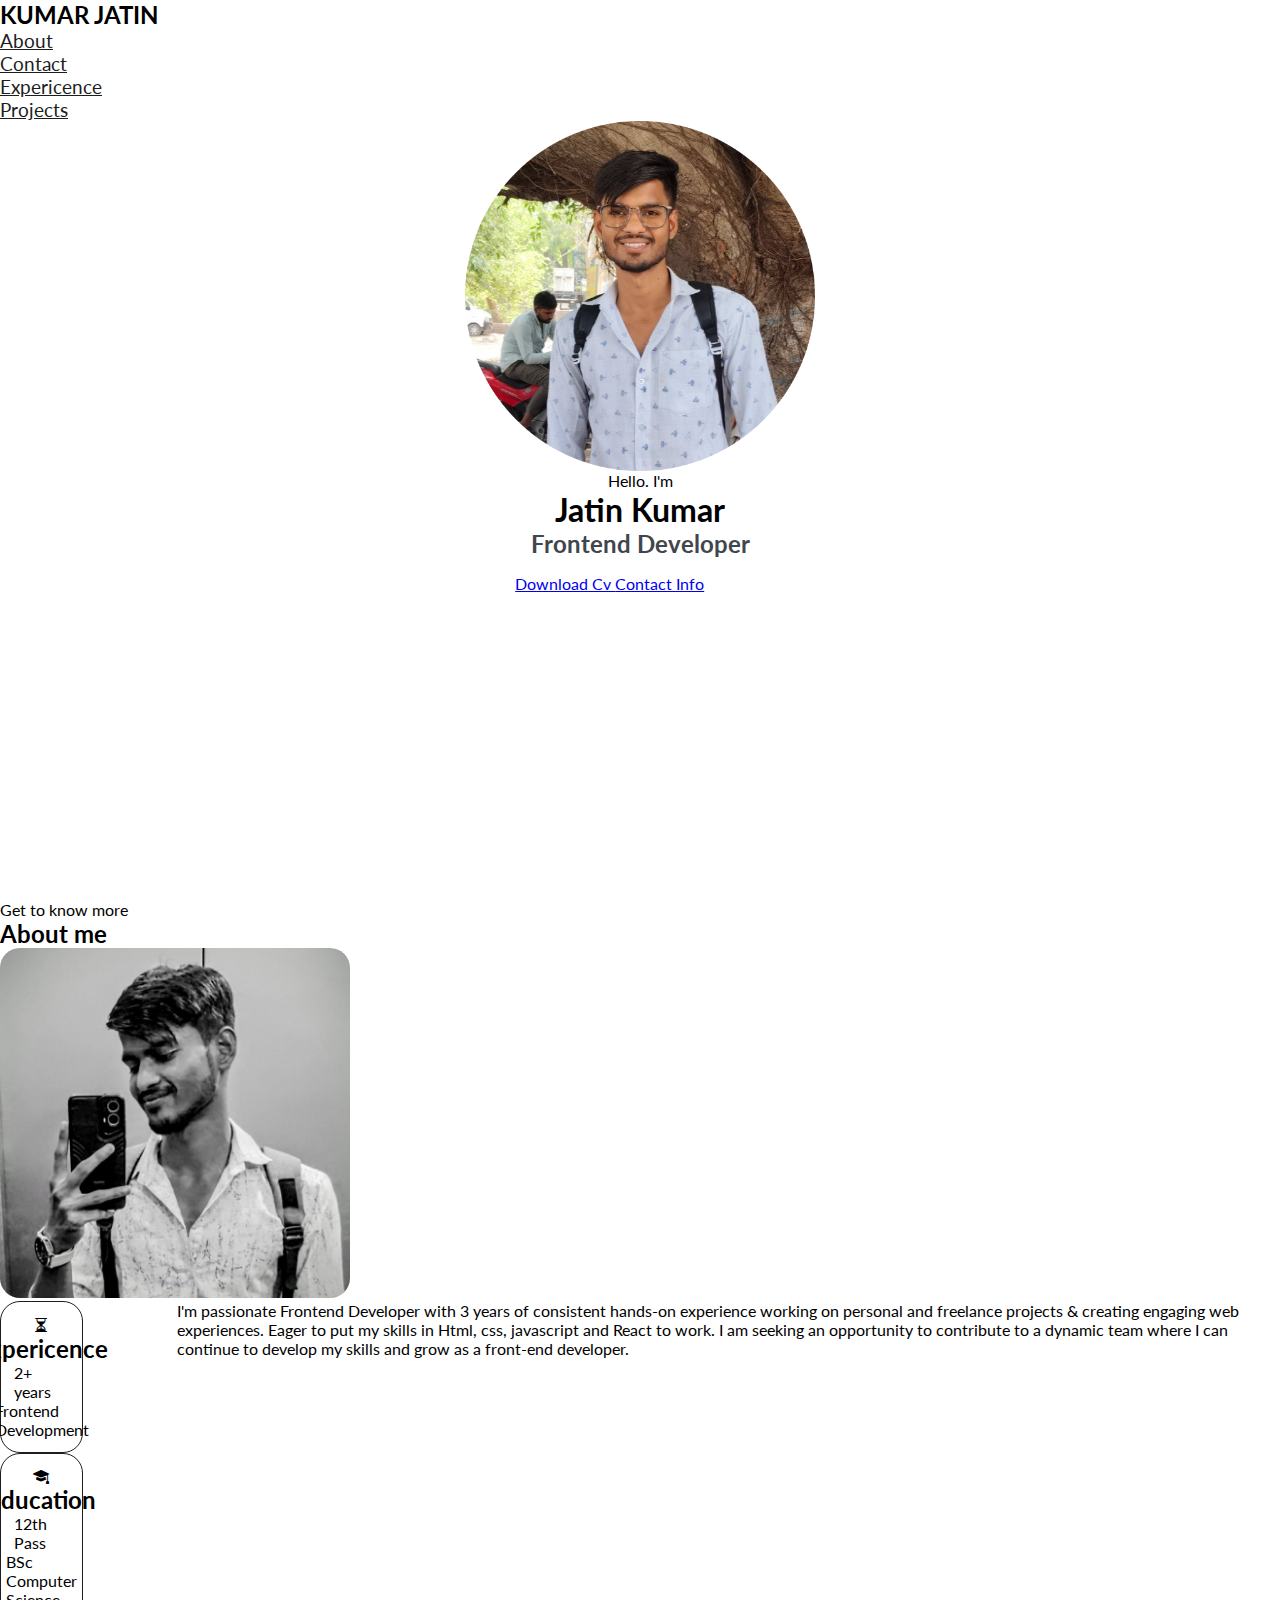
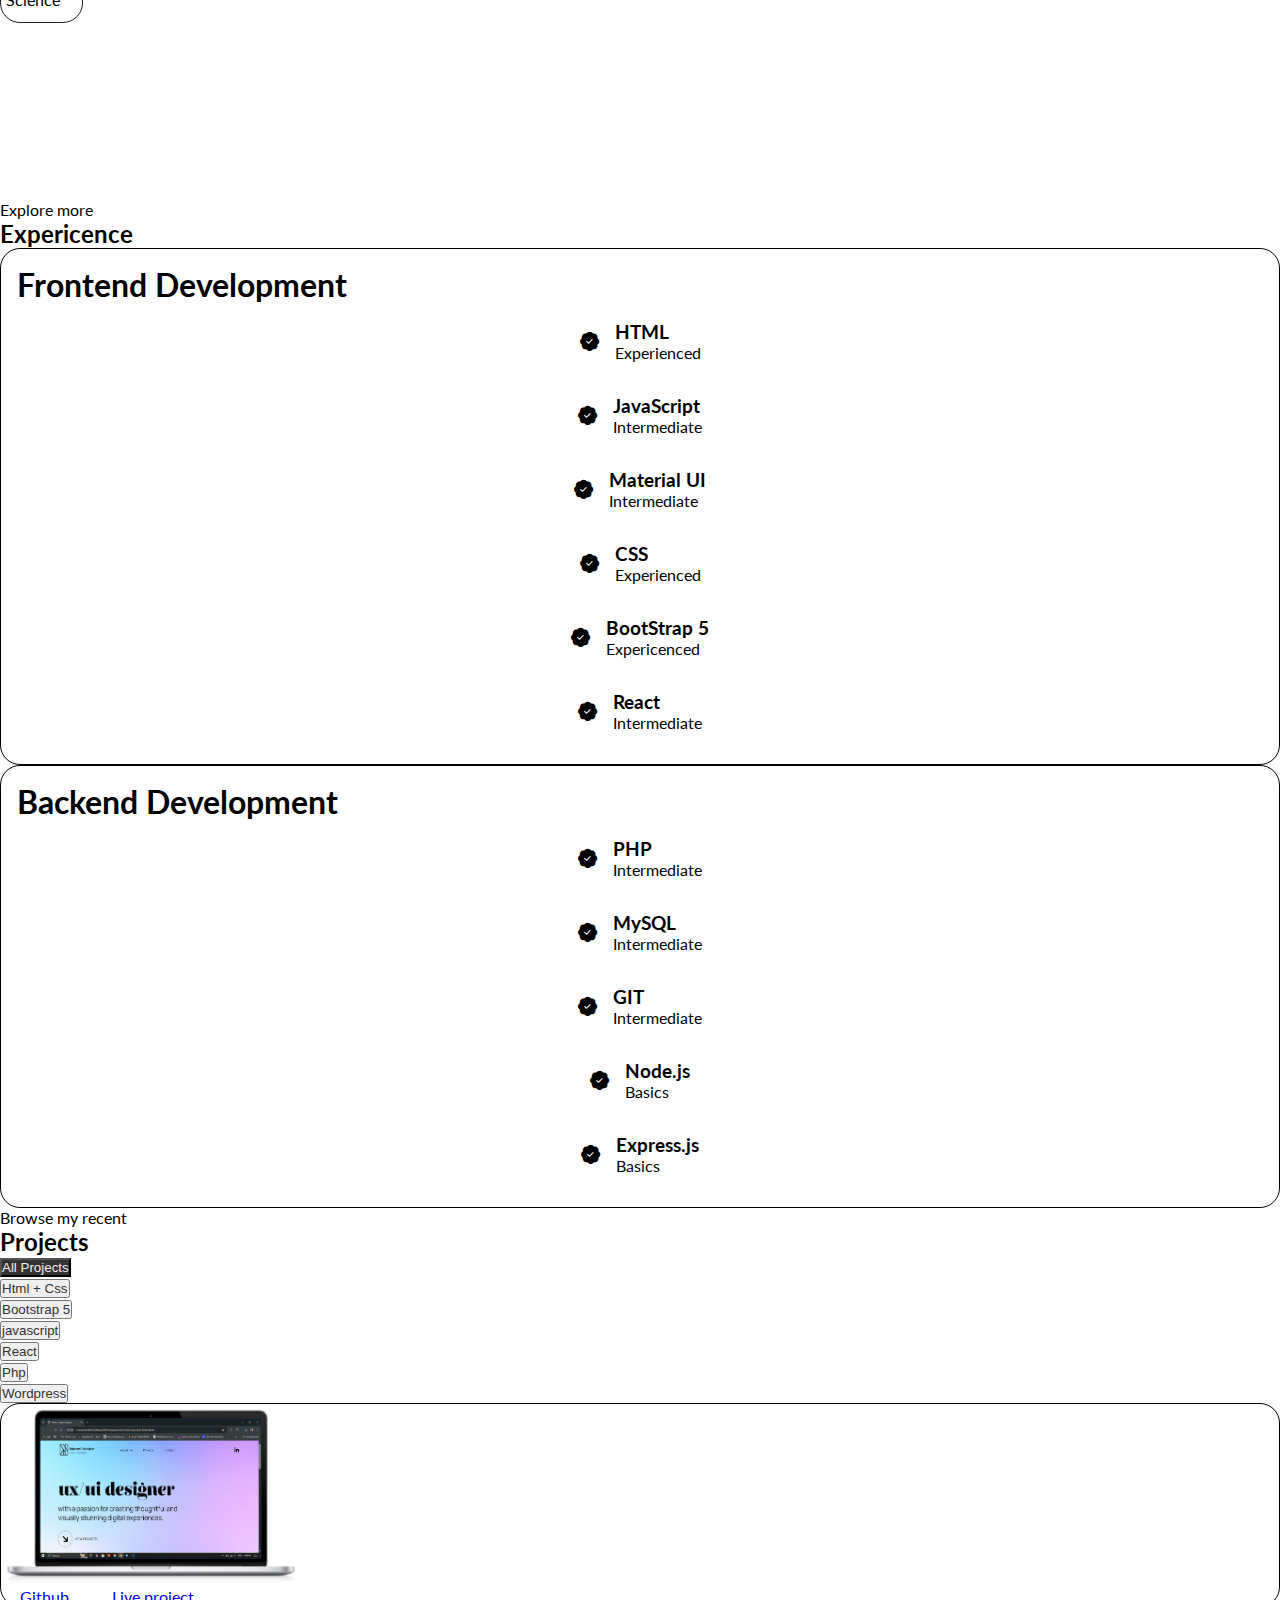
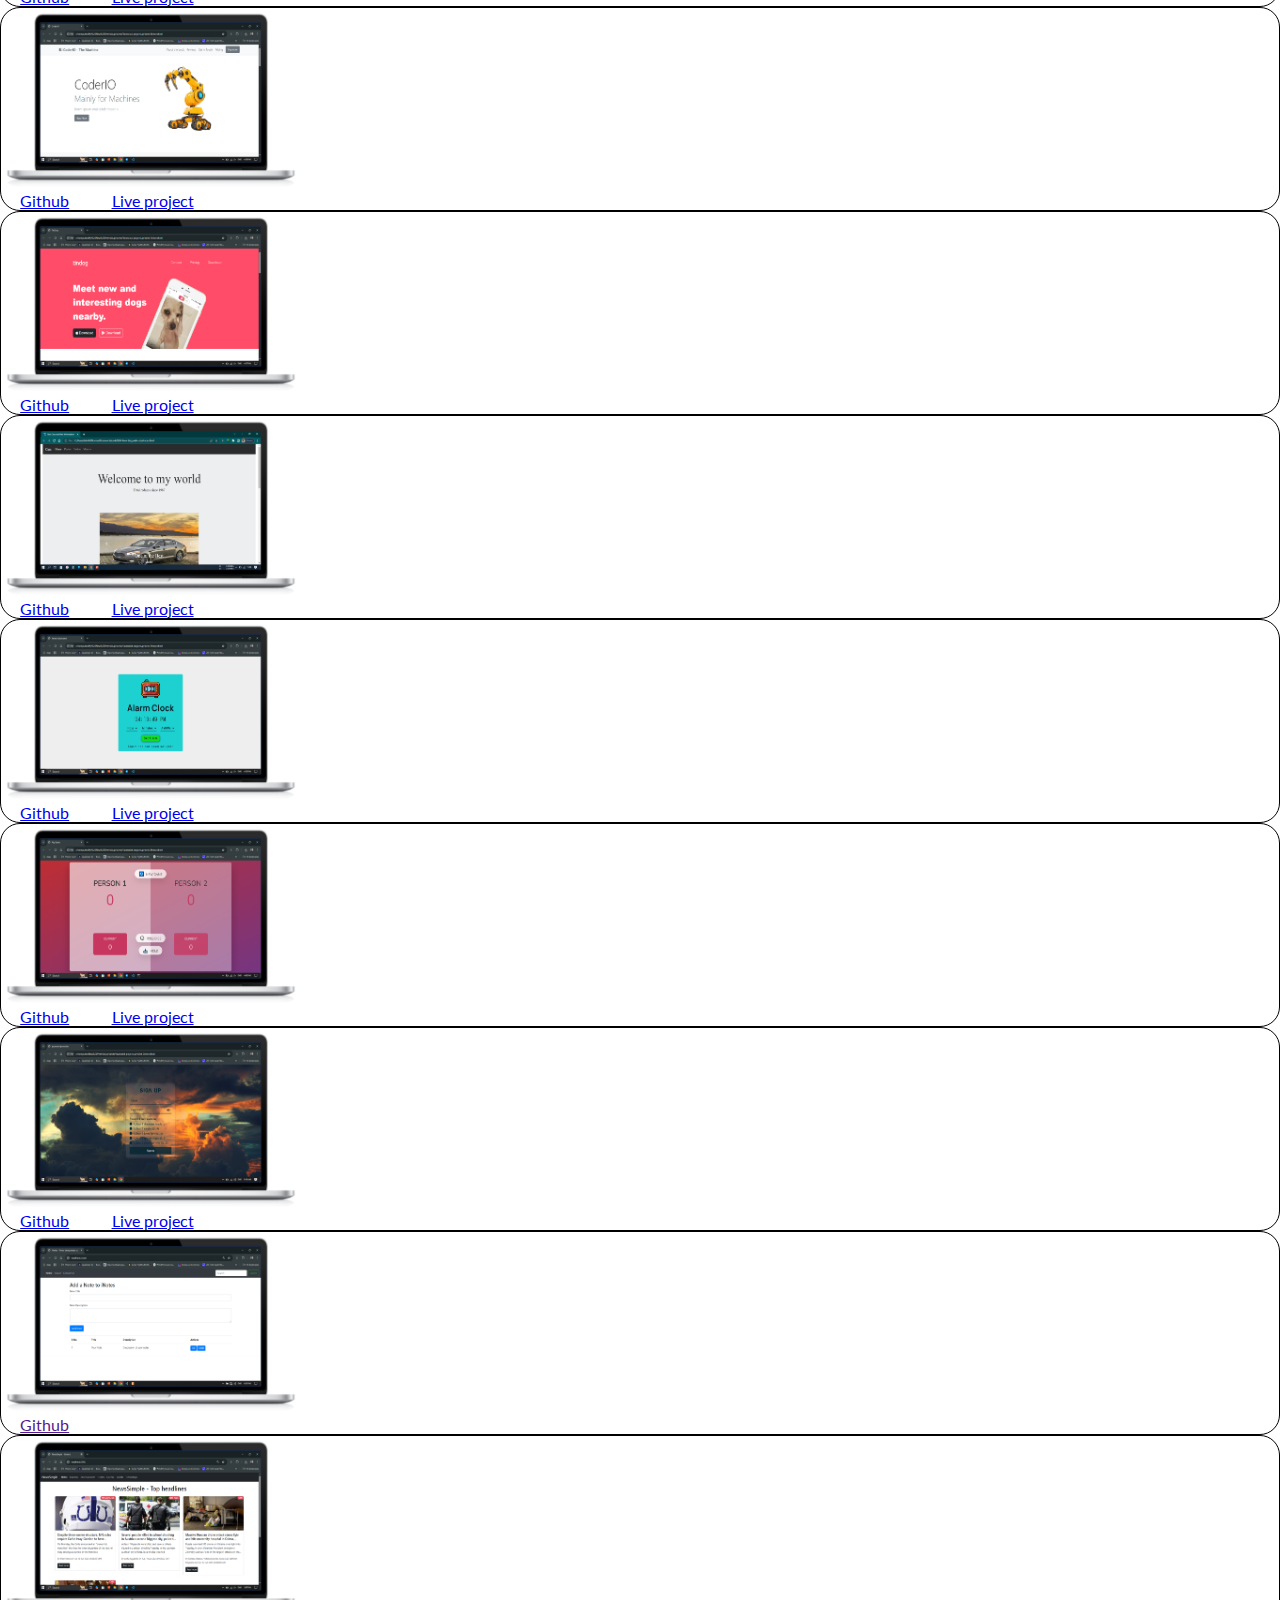
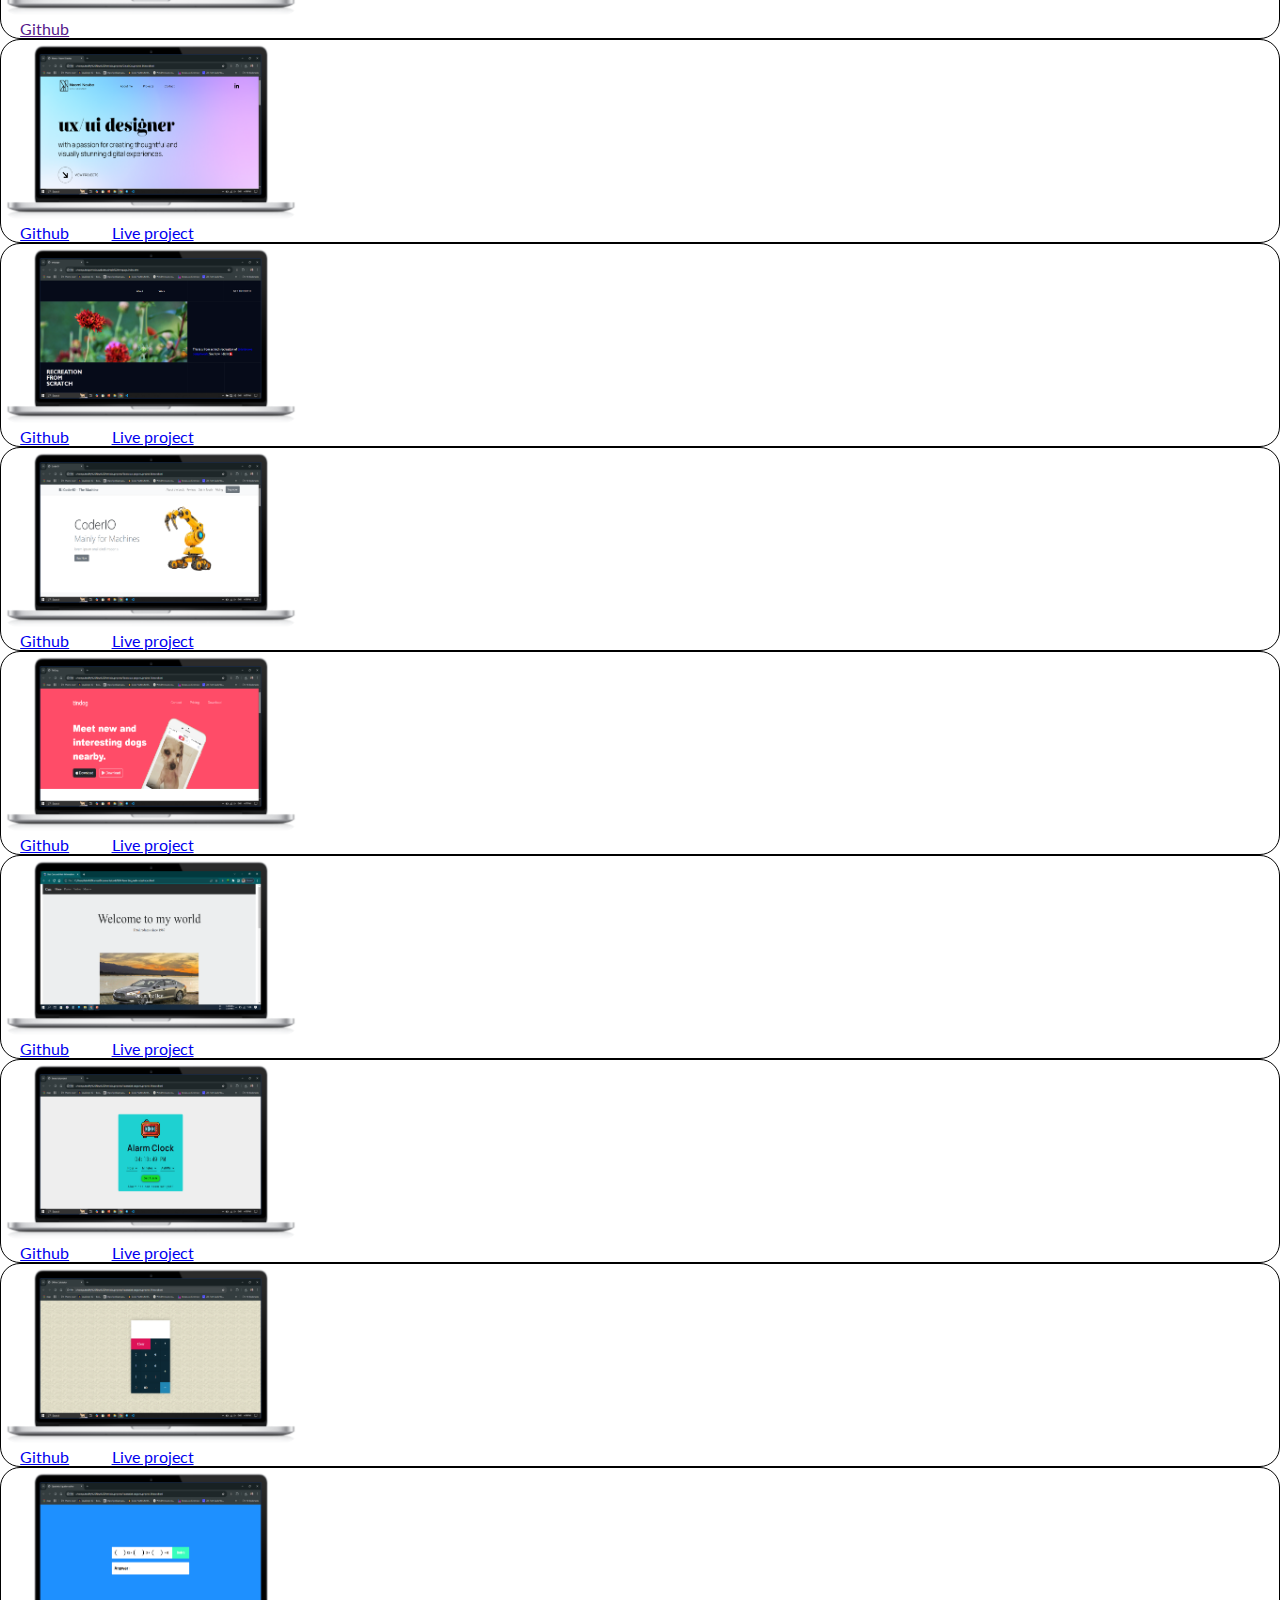
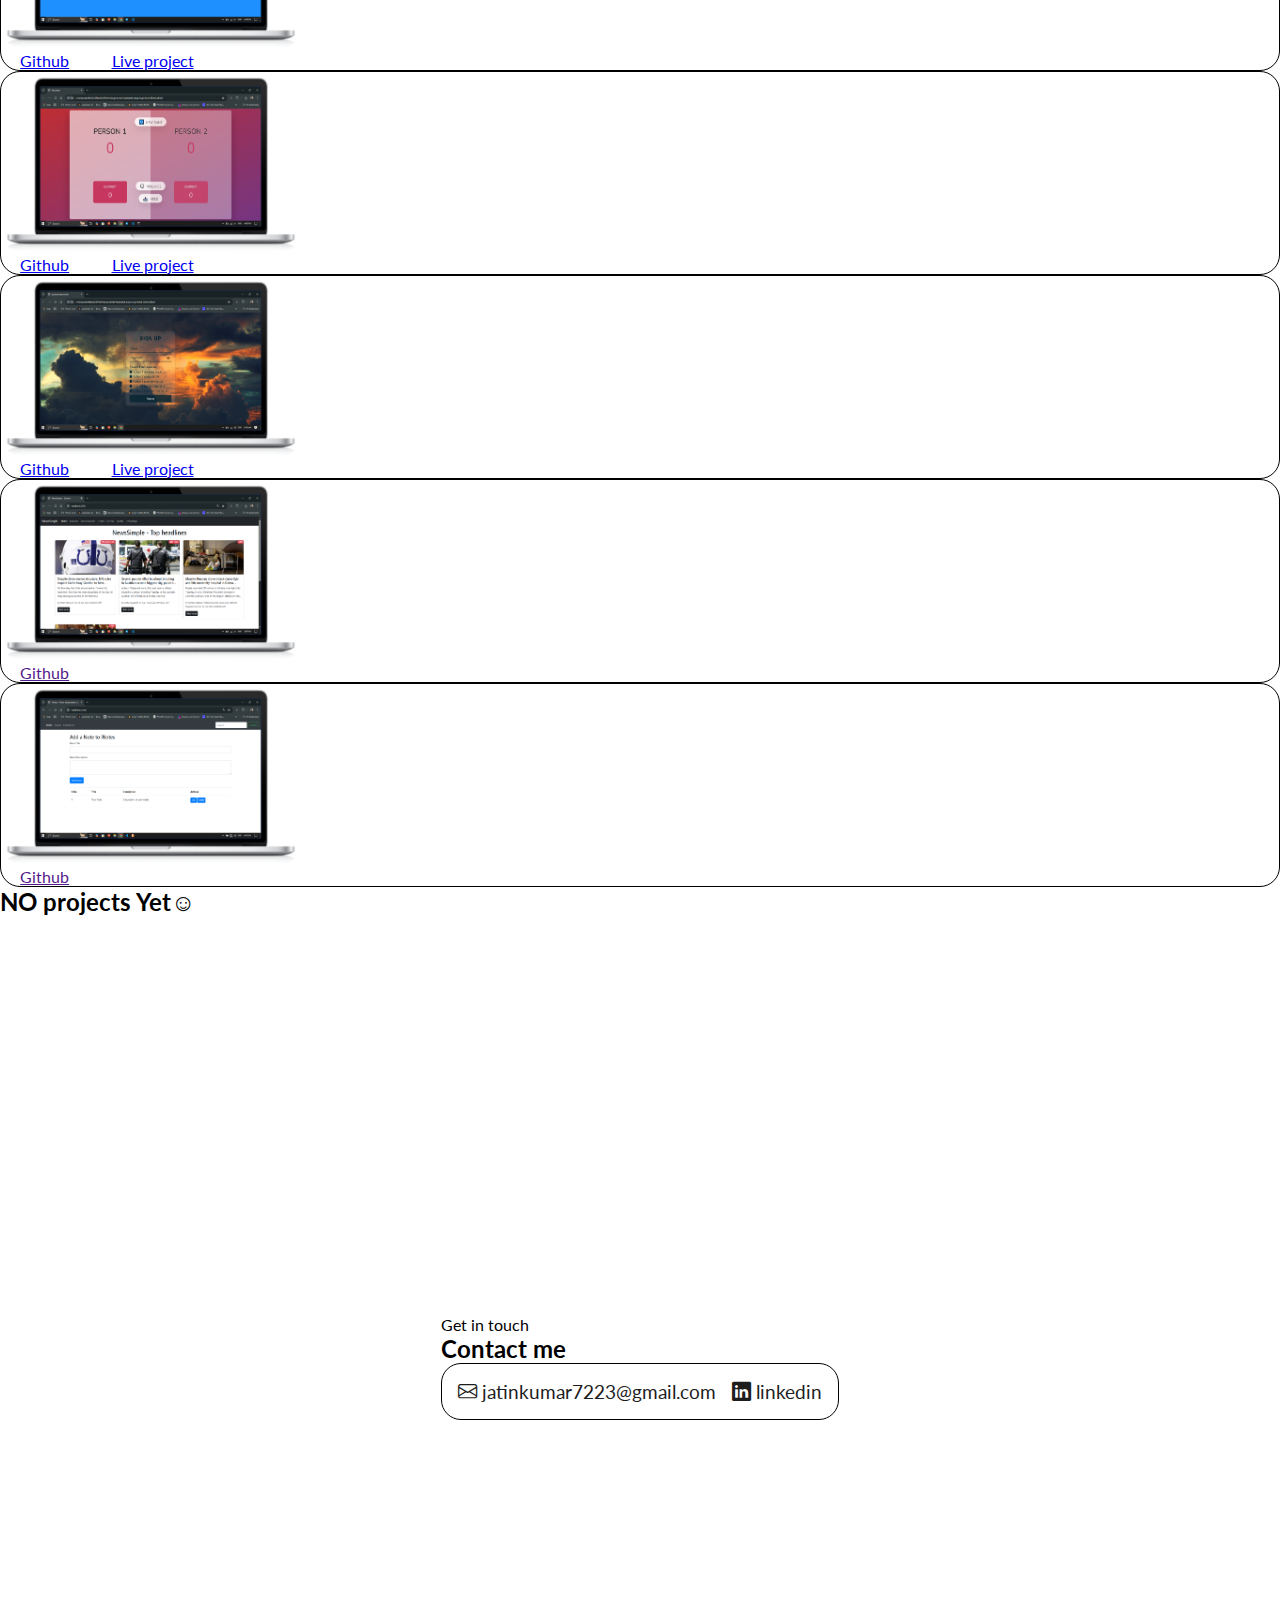
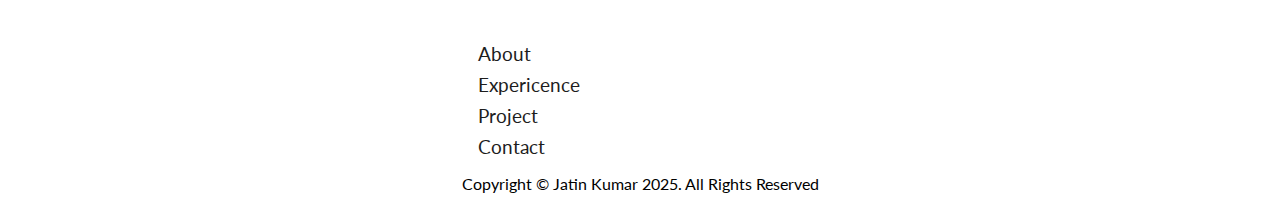
<file: index.html>
<!DOCTYPE html>
<html lang="en">
  <head>
    <meta charset="utf-8" />
    <meta name="viewport" content="width=device-width, initial-scale=1" />

    <!-- Bootstrap CSS -->
    <link
      href="https://cdn.jsdelivr.net/npm/bootstrap@5.0.2/dist/css/bootstrap.min.css"
      rel="stylesheet"
      integrity="sha384-EVSTQN3/azprG1Anm3QDgpJLIm9Nao0Yz1ztcQTwFspd3yD65VohhpuuCOmLASjC"
      crossorigin="anonymous"
    />

    <!-- Local Css -->
    <link rel="stylesheet" href="style.css" />

    <!-- Bootrap icons -->
    <link
      rel="stylesheet"
      href="https://cdn.jsdelivr.net/npm/bootstrap-icons@1.13.1/font/bootstrap-icons.min.css"
    />

    <!-- Title part -->
    <title>PORTFOLIO | JATIN KUMAR</title>
    <link rel="shortcut icon" href="assets/" type="image/x-icon" />
  </head>
  <body>
    <!-- Loading Screen -->
    <!-- <div id="loader">
      <div class="spinner"></div>
      <p>Loading...</p>
    </div> -->

    <div id="main-content" class="">
      <section id="main" class="main">
        <!-- Nav section -->
        <nav class="nav" id="nav">
          <div
            class="container-lg d-flex justify-content-between px-sm-3 px-md-auto pt-4 pb-3"
          >
            <h1 class="navbar-brand fw-bold">KUMAR JATIN</h1>
            <ul class="navbar-nav d-flex flex-row" id="navItemCont">
              <li class="nav-item">
                <a href="#about" class="nav-link navbarLink" data-text="About"
                  >About</a
                >
              </li>
              <li class="nav-item">
                <a
                  href="#contact"
                  class="nav-link navbarLink"
                  data-text="Contact"
                  >Contact</a
                >
              </li>
              <li class="nav-item">
                <a
                  href="#experience"
                  class="nav-link navbarLink"
                  data-text="Expericence"
                  >Expericence</a
                >
              </li>
              <li class="nav-item">
                <a
                  href="#projects"
                  class="nav-link navbarLink"
                  data-text="Projects"
                  >Projects</a
                >
              </li>
            </ul>
            <ul class="hamburgerCont navbar-nav">
              <div class="hamburger" onclick="">
                <span></span>
                <span></span>
                <span></span>
              </div>
            </ul>
          </div>
        </nav>

        <!-- main section -->

        <div class="container-lg py-5">
          <div class="row justify-content-center">
            <div class="col-sm-10 col-md-5 col1Item mb-sm-4 mb-md-0">
              <img class="img-fluid mainImg" src="assets/main/profile.png" />
            </div>
            <div class="col-sm-10 col-md-6 col2Item">
              <p class="lead fw-bold mb-0 text-secondary">Hello. I'm</p>
              <h1 class="display-3 fw-bold">Jatin Kumar</h1>
              <h2 class="display-6 fw-bold" style="color: #40464b">
                Frontend Developer
              </h2>
              <div
                class="d-flex justify-content-between btnCont"
                style="width: 15.6rem; margin-top: 1rem"
              >
                <a
                  href="downloads/Resume.pdf"
                  download="Resume.pdf"
                  class="btn btn-outline-secondary rounded-pill"
                >
                  Download Cv
                </a>
                <a class="btn btn-secondary rounded-pill" href="#contact">
                  Contact Info
                </a>
              </div>
              <div class="iconCont">
                <a
                  href="https://github.com/jatin1234kumar/"
                  target="_blank"
                  class="iconLink bg-secondary"
                  ><i class="bi bi-github icon"></i
                ></a>
                <a
                  href="https://www.linkedin.com/in/jatin-kumar-992123284/"
                  target="_blank"
                  class="iconLink bg-secondary"
                  ><i class="bi bi-linkedin icon"></i
                ></a>
              </div>
            </div>
          </div>
        </div>
      </section>

      <!-- About section -->

      <section id="about" class="about py-5">
        <div class="container-lg">
          <p class="text-center text-secondary small lead mb-0">
            Get to know more
          </p>
          <h2 class="display-5 fw-bold text-center mb-4">About me</h2>

          <div class="row mt-5 me-auto ms-auto justify-content-center">
            <div
              class="animate aboutImgCont col-md-10 col-lg-4 p-0 text-center mb-sm-3"
            >
              <img
                src="assets/main/aboutImg.jpg"
                class="img-fluid mainImg aboutImg"
                style="border-radius: 20px"
              />
            </div>
            <div class="col-md-10 col-lg-8 px-4 align-content-center">
              <div class="row me-0 ms-0 justify-content-center">
                <div
                  class="col-md-10 col-lg-12 aboutCont p-0 flex-row text-center justify-content-between mb-sm-3"
                >
                  <div class="animate aboutSmCont animate">
                    <i class="bi bi-hourglass-split about-sm-icon"></i>
                    <h2 class="mb-0">Expericence</h2>
                    <p class="lead mb-0">2+ years</p>
                    <p class="lead mb-0">Frontend Development</p>
                  </div>
                  <div class="animate aboutSmCont animate">
                    <i class="bi bi-mortarboard-fill about-sm-icon"></i>
                    <h2 class="mb-0">Education</h2>
                    <p class="lead mb-0">12th Pass</p>
                    <p class="lead mb-0">BSc Computer Science</p>
                  </div>
                </div>

                <div class="col-md-10 col-lg-12 p-0 animate">
                  <p class="text-start aboutText ms-2">
                    I'm passionate Frontend Developer with 3 years of consistent
                    hands-on experience working on personal and freelance
                    projects & creating engaging web experiences. Eager to put
                    my skills in Html, css, javascript and React to work. I am
                    seeking an opportunity to contribute to a dynamic team where
                    I can continue to develop my skills and grow as a front-end
                    developer.
                  </p>
                </div>
              </div>
            </div>
          </div>
        </div>
      </section>

      <!-- Expericence section -->

      <section class="experience py-5" id="experience">
        <div class="container-lg">
          <p class="lead text-center text-secondary small mb-0">Explore more</p>
          <h2 class="display-5 fw-bold text-center mb-5">Expericence</h2>

          <div class="row justify-content-around exContRow mt-5">
            <div
              class="animate col-sm-7 col-md-7 col-lg-5 exContCol mb-sm-3 mb-md-3"
            >
              <h1 class="text-center">Frontend Development</h1>
              <div class="row">
                <div class="col-6">
                  <div class="exSmCont">
                    <i class="bi bi-patch-check-fill"></i>
                    <div>
                      <h2>HTML</h2>
                      <p>Experienced</p>
                    </div>
                  </div>
                  <div class="exSmCont">
                    <i class="bi bi-patch-check-fill"></i>
                    <div>
                      <h2>JavaScript</h2>
                      <p>Intermediate</p>
                    </div>
                  </div>
                  <div class="exSmCont">
                    <i class="bi bi-patch-check-fill"></i>
                    <div>
                      <h2>Material UI</h2>
                      <p>Intermediate</p>
                    </div>
                  </div>
                </div>
                <div class="col-6">
                  <div class="exSmCont">
                    <i class="bi bi-patch-check-fill"></i>
                    <div>
                      <h2>CSS</h2>
                      <p>Experienced</p>
                    </div>
                  </div>
                  <div class="exSmCont">
                    <i class="bi bi-patch-check-fill"></i>
                    <div>
                      <h2>BootStrap 5</h2>
                      <p>Expericenced</p>
                    </div>
                  </div>
                  <div class="exSmCont">
                    <i class="bi bi-patch-check-fill"></i>
                    <div>
                      <h2>React</h2>
                      <p>Intermediate</p>
                    </div>
                  </div>
                </div>
              </div>
            </div>
            <div
              class="animate col-sm-7 col-md-7 col-lg-5 exContCol mb-sm-3 mb-md-3"
            >
              <h1 class="text-center">Backend Development</h1>
              <div class="row">
                <div class="col-6">
                  <div class="exSmCont">
                    <i class="bi bi-patch-check-fill"></i>
                    <div>
                      <h2>PHP</h2>
                      <p>Intermediate</p>
                    </div>
                  </div>
                  <div class="exSmCont">
                    <i class="bi bi-patch-check-fill"></i>
                    <div>
                      <h2>MySQL</h2>
                      <p>Intermediate</p>
                    </div>
                  </div>
                  <div class="exSmCont">
                    <i class="bi bi-patch-check-fill"></i>
                    <div>
                      <h2>GIT</h2>
                      <p>Intermediate</p>
                    </div>
                  </div>
                </div>
                <div class="col-6">
                  <div class="exSmCont">
                    <i class="bi bi-patch-check-fill"></i>
                    <div>
                      <h2>Node.js</h2>
                      <p>Basics</p>
                    </div>
                  </div>
                  <div class="exSmCont">
                    <i class="bi bi-patch-check-fill"></i>
                    <div>
                      <h2>Express.js</h2>
                      <p>Basics</p>
                    </div>
                  </div>
                  <!-- <div class="exSmCont">
                  <i class="bi bi-patch-check-fill"></i>
                  <div>
                    <h2>React</h2>
                    <p>Intermediate</p>
                  </div>
                </div> -->
                </div>
              </div>
            </div>
          </div>
        </div>
      </section>

      <!-- Projects section -->

      <section class="projects py-5" id="projects">
        <div class="container-lg">
          <p class="lead text-center text-secondary small mb-0">
            Browse my recent
          </p>
          <h2 class="display-5 fw-bold text-center mb-5">Projects</h2>
        </div>

        <div class="container">
          <ul
            class="nav nav-pills animate mb-3 justify-content-center"
            id="pills-tab"
            role="tablist"
          >
            <li class="nav-item" role="presentation">
              <button
                class="nav-link active"
                id="pills-allProjects-tab"
                data-bs-toggle="pill"
                data-bs-target="#pills-allProjects"
                type="button"
                role="tab"
                aria-controls="pills-allProjects"
                aria-selected="true"
              >
                All Projects
              </button>
            </li>
            <li class="nav-item" role="presentation">
              <button
                class="nav-link"
                id="pills-htmlCss-tab"
                data-bs-toggle="pill"
                data-bs-target="#pills-htmlCss"
                type="button"
                role="tab"
                aria-controls="pills-htmlCss"
                aria-selected="false"
              >
                Html + Css
              </button>
            </li>
            <li class="nav-item" role="presentation">
              <button
                class="nav-link"
                id="pills-bootstrap5-tab"
                data-bs-toggle="pill"
                data-bs-target="#pills-bootstrap5"
                type="button"
                role="tab"
                aria-controls="pills-bootstrap5"
                aria-selected="false"
              >
                Bootstrap 5
              </button>
            </li>
            <li class="nav-item" role="presentation">
              <button
                class="nav-link"
                id="pills-javascript-tab"
                data-bs-toggle="pill"
                data-bs-target="#pills-javascript"
                type="button"
                role="tab"
                aria-controls="pills-javascript"
                aria-selected="false"
              >
                javascript
              </button>
            </li>
            <li class="nav-item" role="presentation">
              <button
                class="nav-link"
                id="pills-react-tab"
                data-bs-toggle="pill"
                data-bs-target="#pills-react"
                type="button"
                role="tab"
                aria-controls="pills-react"
                aria-selected="false"
              >
                React
              </button>
            </li>
            <li class="nav-item" role="presentation">
              <button
                class="nav-link"
                id="pills-php-tab"
                data-bs-toggle="pill"
                data-bs-target="#pills-php"
                type="button"
                role="tab"
                aria-controls="pills-php"
                aria-selected="false"
              >
                Php
              </button>
            </li>
            <li class="nav-item" role="presentation">
              <button
                class="nav-link"
                id="pills-wordpress-tab"
                data-bs-toggle="pill"
                data-bs-target="#pills-wordpress"
                type="button"
                role="tab"
                aria-controls="pills-wordpress"
                aria-selected="false"
              >
                Wordpress
              </button>
            </li>
          </ul>
          <div class="tab-content" id="pills-tabContent">
            <div
              class="tab-pane fade show active"
              id="pills-allProjects"
              role="tabpanel"
              aria-labelledby="pills-allProjects-tab"
            >
              <div class="projectBox container-lg">
                <div class="row justify-content-center ms-0 me-0">
                  <div class="animate col-sm-10 col-md-6 col-lg-4 mt-4">
                    <div class="card border p-3 shadow-sm">
                      <img
                        class="card-img-top"
                        src="assets/projects/htmlCss/project_1.png"
                      />
                      <div class="card-body text-center pb-0">
                        <div class="d-flex w100 justify-content-around">
                          <a
                            href="https://github.com/jatin1234kumar/vipin-sir-portfolio"
                            target="_blank"
                            class="btn btn-outline-secondary btn-sm"
                            >Github</a
                          >
                          <a
                            href="https://jatin1234kumar.github.io/vipin-sir-portfolio/"
                            target="_blank"
                            class="btn btn-outline-secondary btn-sm"
                            >Live project</a
                          >
                        </div>
                      </div>
                    </div>
                  </div>

                  <div class="animate col-sm-10 col-md-6 col-lg-4 mt-4">
                    <div class="card border p-3 shadow-sm">
                      <img
                        class="card-img-top"
                        src="assets/projects/bootstarp/project_1.png"
                      />
                      <div class="card-body text-center pb-0">
                        <div class="d-flex w100 justify-content-around">
                          <a
                            href="https://github.com/jatin1234kumar/coderIO"
                            target="_blank"
                            class="btn btn-outline-secondary btn-sm"
                            >Github</a
                          >
                          <a
                            href="https://jatin1234kumar.github.io/coderIO/"
                            target="_blank"
                            class="btn btn-outline-secondary btn-sm"
                            >Live project</a
                          >
                        </div>
                      </div>
                    </div>
                  </div>
                  <div class="animate col-sm-10 col-md-6 col-lg-4 mt-4">
                    <div class="card border p-3 shadow-sm">
                      <img
                        class="card-img-top"
                        src="assets/projects/bootstarp/project_2.png"
                      />
                      <div class="card-body text-center pb-0">
                        <div class="d-flex w100 justify-content-around">
                          <a
                            href="https://github.com/jatin1234kumar/Tingdog"
                            target="_blank"
                            class="btn btn-outline-secondary btn-sm"
                            >Github</a
                          >
                          <a
                            href="https://jatin1234kumar.github.io/Tingdog/"
                            target="_blank"
                            class="btn btn-outline-secondary btn-sm"
                            >Live project</a
                          >
                        </div>
                      </div>
                    </div>
                  </div>
                  <div class="animate col-sm-10 col-md-6 col-lg-4 mt-4">
                    <div class="card border p-3 shadow-sm">
                      <img
                        class="card-img-top"
                        src="assets/projects/bootstarp/project_3.png"
                      />
                      <div class="card-body text-center pb-0">
                        <div class="d-flex w100 justify-content-around">
                          <a
                            href="https://github.com/jatin1234kumar/webSkates"
                            target="_blank"
                            class="btn btn-outline-secondary btn-sm"
                            >Github</a
                          >
                          <a
                            href="https://jatin1234kumar.github.io/webSkates/"
                            target="_blank"
                            class="btn btn-outline-secondary btn-sm"
                            >Live project</a
                          >
                        </div>
                      </div>
                    </div>
                  </div>
                  <div class="animate col-sm-10 col-md-6 col-lg-4 mt-4">
                    <div class="card border p-3 shadow-sm">
                      <img
                        class="card-img-top"
                        src="assets/projects/javascript/project_1.png"
                      />
                      <div class="card-body text-center pb-0">
                        <div class="d-flex w100 justify-content-around">
                          <a
                            href="https://github.com/jatin1234kumar/alarmClock"
                            target="_blank"
                            class="btn btn-outline-secondary btn-sm"
                            >Github</a
                          >
                          <a
                            href="https://jatin1234kumar.github.io/alarmClock/"
                            target="_blank"
                            class="btn btn-outline-secondary btn-sm"
                            >Live project</a
                          >
                        </div>
                      </div>
                    </div>
                  </div>
                  <div class="animate col-sm-10 col-md-6 col-lg-4 mt-4">
                    <div class="card border p-3 shadow-sm">
                      <img
                        class="card-img-top"
                        src="assets/projects/javascript/project_4.png"
                      />
                      <div class="card-body text-center pb-0">
                        <div class="d-flex w100 justify-content-around">
                          <a
                            href="https://github.com/jatin1234kumar/holdNumberGame"
                            target="_blank"
                            class="btn btn-outline-secondary btn-sm"
                            >Github</a
                          >
                          <a
                            href="https://jatin1234kumar.github.io/holdNumberGame/"
                            target="_blank"
                            class="btn btn-outline-secondary btn-sm"
                            >Live project</a
                          >
                        </div>
                      </div>
                    </div>
                  </div>
                  <div class="animate col-sm-10 col-md-6 col-lg-4 mt-4">
                    <div class="card border p-3 shadow-sm">
                      <img
                        class="card-img-top"
                        src="assets/projects/javascript/project_5.png"
                      />
                      <div class="card-body text-center pb-0">
                        <div class="d-flex w100 justify-content-around">
                          <a
                            href="https://github.com/jatin1234kumar/SignUpPage"
                            target="_blank"
                            class="btn btn-outline-secondary btn-sm"
                            >Github</a
                          >
                          <a
                            href="https://jatin1234kumar.github.io/SignUpPage/"
                            target="_blank"
                            class="btn btn-outline-secondary btn-sm"
                            >Live project</a
                          >
                        </div>
                      </div>
                    </div>
                  </div>
                  <div class="animate col-sm-10 col-md-6 col-lg-4 mt-4">
                    <div class="card border p-3 shadow-sm">
                      <img
                        class="card-img-top"
                        src="assets/projects/php/project_1.png"
                      />
                      <div class="card-body text-center pb-0">
                        <div class="d-flex w100 justify-content-around">
                          <a
                            href=""
                            target="_blank"
                            class="btn btn-outline-secondary btn-sm"
                            >Github</a
                          >
                          <!-- <a href="" class="btn btn-outline-secondary btn-sm"
                    >Live project</a
                  > -->
                        </div>
                      </div>
                    </div>
                  </div>
                  <div class="animate col-sm-10 col-md-6 col-lg-4 mt-4">
                    <div class="card border p-3 shadow-sm">
                      <img
                        class="card-img-top"
                        src="assets/projects/react/project_1.png"
                      />
                      <div class="card-body text-center pb-0">
                        <div class="d-flex w100 justify-content-around">
                          <a
                            href=""
                            target="_blank"
                            class="btn btn-outline-secondary btn-sm"
                            >Github</a
                          >
                          <!-- <a href="" class="btn btn-outline-secondary btn-sm"
                    >Live project</a
                  > -->
                        </div>
                      </div>
                    </div>
                  </div>
                </div>
              </div>
            </div>
            <!-- htmlcss projects -->
            <div
              class="tab-pane fade"
              id="pills-htmlCss"
              role="tabpanel"
              aria-labelledby="pills-htmlCss-tab"
            >
              <div class="projectBox container-lg">
                <div class="row justify-content-center ms-0 me-0">
                  <div class="col-sm-10 col-md-6 col-lg-4 mt-4">
                    <div class="card border p-3 shadow-sm">
                      <img
                        class="card-img-top"
                        src="assets/projects/htmlCss/project_1.png"
                      />
                      <div class="card-body text-center pb-0">
                        <div class="d-flex w100 justify-content-around">
                          <a
                            href="https://github.com/jatin1234kumar/vipin-sir-portfolio"
                            target="_blank"
                            class="btn btn-outline-secondary btn-sm"
                            >Github</a
                          >
                          <a
                            href="https://jatin1234kumar.github.io/vipin-sir-portfolio/"
                            target="_blank"
                            class="btn btn-outline-secondary btn-sm"
                            >Live project</a
                          >
                        </div>
                      </div>
                    </div>
                  </div>
                  <div class="col-sm-10 col-md-6 col-lg-4 mt-4">
                    <div class="card border p-3 shadow-sm">
                      <img
                        class="card-img-top"
                        src="assets/projects/htmlCss/project_2.png"
                      />
                      <div class="card-body text-center pb-0">
                        <div class="d-flex w100 justify-content-around">
                          <a
                            href="https://github.com/jatin1234kumar/gridpage"
                            target="_blank"
                            class="btn btn-outline-secondary btn-sm"
                            >Github</a
                          >
                          <a
                            href="https://jatin1234kumar.github.io/gridpage/"
                            target="_blank"
                            class="btn btn-outline-secondary btn-sm"
                            >Live project</a
                          >
                        </div>
                      </div>
                    </div>
                  </div>
                </div>
              </div>
            </div>
            <div
              class="tab-pane fade"
              id="pills-bootstrap5"
              role="tabpanel"
              aria-labelledby="pills-bootstrap5-tab"
            >
              <div class="projectBox container-lg">
                <div class="row justify-content-center ms-0 me-0">
                  <div class="col-sm-10 col-md-6 col-lg-4 mt-4">
                    <div class="card border p-3 shadow-sm">
                      <img
                        class="card-img-top"
                        src="assets/projects/bootstarp/project_1.png"
                      />
                      <div class="card-body text-center pb-0">
                        <div class="d-flex w100 justify-content-around">
                          <a
                            href="https://github.com/jatin1234kumar/coderIO"
                            target="_blank"
                            class="btn btn-outline-secondary btn-sm"
                            >Github</a
                          >
                          <a
                            href="https://jatin1234kumar.github.io/coderIO/"
                            target="_blank"
                            class="btn btn-outline-secondary btn-sm"
                            >Live project</a
                          >
                        </div>
                      </div>
                    </div>
                  </div>
                  <div class="col-sm-10 col-md-6 col-lg-4 mt-4">
                    <div class="card border p-3 shadow-sm">
                      <img
                        class="card-img-top"
                        src="assets/projects/bootstarp/project_2.png"
                      />
                      <div class="card-body text-center pb-0">
                        <div class="d-flex w100 justify-content-around">
                          <a
                            href="https://github.com/jatin1234kumar/Tingdog"
                            target="_blank"
                            class="btn btn-outline-secondary btn-sm"
                            >Github</a
                          >
                          <a
                            href="https://jatin1234kumar.github.io/Tingdog/"
                            target="_blank"
                            class="btn btn-outline-secondary btn-sm"
                            >Live project</a
                          >
                        </div>
                      </div>
                    </div>
                  </div>
                  <div class="col-sm-10 col-md-6 col-lg-4 mt-4">
                    <div class="card border p-3 shadow-sm">
                      <img
                        class="card-img-top"
                        src="assets/projects/bootstarp/project_3.png"
                      />
                      <div class="card-body text-center pb-0">
                        <div class="d-flex w100 justify-content-around">
                          <a
                            href="https://github.com/jatin1234kumar/webSkates"
                            target="_blank"
                            class="btn btn-outline-secondary btn-sm"
                            >Github</a
                          >
                          <a
                            href="https://jatin1234kumar.github.io/webSkates/"
                            target="_blank"
                            class="btn btn-outline-secondary btn-sm"
                            >Live project</a
                          >
                        </div>
                      </div>
                    </div>
                  </div>
                </div>
              </div>
            </div>
            <div
              class="tab-pane fade"
              id="pills-javascript"
              role="tabpanel"
              aria-labelledby="pills-javascript-tab"
            >
              <div class="projectBox container-lg">
                <div class="row justify-content-center ms-0 me-0">
                  <div class="col-sm-10 col-md-6 col-lg-4 mt-4">
                    <div class="card border p-3 shadow-sm">
                      <img
                        class="card-img-top"
                        src="assets/projects/javascript/project_1.png"
                      />
                      <div class="card-body text-center pb-0">
                        <div class="d-flex w100 justify-content-around">
                          <a
                            href="https://github.com/jatin1234kumar/alarmClock"
                            target="_blank"
                            class="btn btn-outline-secondary btn-sm"
                            >Github</a
                          >
                          <a
                            href="https://jatin1234kumar.github.io/alarmClock/"
                            target="_blank"
                            class="btn btn-outline-secondary btn-sm"
                            >Live project</a
                          >
                        </div>
                      </div>
                    </div>
                  </div>
                  <div class="col-sm-10 col-md-6 col-lg-4 mt-4">
                    <div class="card border p-3 shadow-sm">
                      <img
                        class="card-img-top"
                        src="assets/projects/javascript/project_2.png"
                      />
                      <div class="card-body text-center pb-0">
                        <div class="d-flex w100 justify-content-around">
                          <a
                            href="https://github.com/jatin1234kumar/simpleCalculator"
                            target="_blank"
                            class="btn btn-outline-secondary btn-sm"
                            >Github</a
                          >
                          <a
                            href="https://jatin1234kumar.github.io/simpleCalculator/"
                            target="_blank"
                            class="btn btn-outline-secondary btn-sm"
                            >Live project</a
                          >
                        </div>
                      </div>
                    </div>
                  </div>
                  <div class="col-sm-10 col-md-6 col-lg-4 mt-4">
                    <div class="card border p-3 shadow-sm">
                      <img
                        class="card-img-top"
                        src="assets/projects/javascript/project_3.png"
                      />
                      <div class="card-body text-center pb-0">
                        <div class="d-flex w100 justify-content-around">
                          <a
                            href="https://github.com/jatin1234kumar/quadraticequationsolver"
                            target="_blank"
                            class="btn btn-outline-secondary btn-sm"
                            >Github</a
                          >
                          <a
                            href="https://jatin1234kumar.github.io/quadraticequationsolver/"
                            target="_blank"
                            class="btn btn-outline-secondary btn-sm"
                            >Live project</a
                          >
                        </div>
                      </div>
                    </div>
                  </div>
                  <div class="col-sm-10 col-md-6 col-lg-4 mt-4">
                    <div class="card border p-3 shadow-sm">
                      <img
                        class="card-img-top"
                        src="assets/projects/javascript/project_4.png"
                      />
                      <div class="card-body text-center pb-0">
                        <div class="d-flex w100 justify-content-around">
                          <a
                            href="https://github.com/jatin1234kumar/holdNumberGame"
                            target="_blank"
                            class="btn btn-outline-secondary btn-sm"
                            >Github</a
                          >
                          <a
                            href="https://jatin1234kumar.github.io/holdNumberGame/"
                            target="_blank"
                            class="btn btn-outline-secondary btn-sm"
                            >Live project</a
                          >
                        </div>
                      </div>
                    </div>
                  </div>
                  <div class="col-sm-10 col-md-6 col-lg-4 mt-4">
                    <div class="card border p-3 shadow-sm">
                      <img
                        class="card-img-top"
                        src="assets/projects/javascript/project_5.png"
                      />
                      <div class="card-body text-center pb-0">
                        <div class="d-flex w100 justify-content-around">
                          <a
                            href="https://github.com/jatin1234kumar/SignUpPage"
                            target="_blank"
                            class="btn btn-outline-secondary btn-sm"
                            >Github</a
                          >
                          <a
                            href="https://jatin1234kumar.github.io/SignUpPage/"
                            target="_blank"
                            class="btn btn-outline-secondary btn-sm"
                            >Live project</a
                          >
                        </div>
                      </div>
                    </div>
                  </div>
                </div>
              </div>
            </div>
            <div
              class="tab-pane fade"
              id="pills-react"
              role="tabpane4"
              aria-labelledby="pills-react-tab"
            >
              <div class="projectBox container-lg">
                <div class="row justify-content-center ms-0 me-0">
                  <div class="col-sm-10 col-md-6 col-lg-4 mt-4">
                    <div class="card border p-3 shadow-sm">
                      <img
                        class="card-img-top"
                        src="assets/projects/react/project_1.png"
                      />
                      <div class="card-body text-center pb-0">
                        <div class="d-flex w100 justify-content-around">
                          <a
                            href=""
                            target="_blank"
                            class="btn btn-outline-secondary btn-sm"
                            >Github</a
                          >
                          <!-- <a href="" class="btn btn-outline-secondary btn-sm"
                    >Live project</a
                  > -->
                        </div>
                      </div>
                    </div>
                  </div>
                </div>
              </div>
            </div>
            <div
              class="tab-pane fade"
              id="pills-php"
              role="tabpane5"
              aria-labelledby="pills-php-tab"
            >
              <div class="projectBox container-lg">
                <div class="row justify-content-center ms-0 me-0">
                  <div class="col-sm-10 col-md-6 col-lg-4 mt-4">
                    <div class="card border p-3 shadow-sm">
                      <img
                        class="card-img-top"
                        src="assets/projects/php/project_1.png"
                      />
                      <div class="card-body text-center pb-0">
                        <div class="d-flex w100 justify-content-around">
                          <a
                            href=""
                            target="_blank"
                            class="btn btn-outline-secondary btn-sm"
                            >Github</a
                          >
                          <!-- <a href="" class="btn btn-outline-secondary btn-sm"
                    >Live project</a
                  > -->
                        </div>
                      </div>
                    </div>
                  </div>
                </div>
              </div>
            </div>
            <div
              class="tab-pane fade"
              id="pills-wordpress"
              role="tabpane6"
              aria-labelledby="pills-wordpress-tab"
            >
              <div class="projectBox container-lg">
                <div class="row justify-content-center ms-0 me-0">
                  <h2>NO projects Yet☺</h2>
                  <!-- <div class="col-sm-10 col-md-6 col-lg-4 mt-4">
                  <div class="card border p-3 shadow-sm">
                    <img class="card-img-top" src="assets/projects/" />
                    <div class="card-body text-center pb-0">
                      <div class="d-flex w100 justify-content-around">
                        <a
                          href=""
                          target="_blank"
                          class="btn btn-outline-secondary btn-sm"
                          >Github</a
                        >
                      </div>
                    </div>
                  </div>
                </div> -->
                </div>
              </div>
            </div>
          </div>
        </div>
      </section>

      <!-- Contact section -->

      <section class="contact" id="contact">
        <div class="container-lg py-5 justify-content-center">
          <p class="lead text-center text-secondary small mb-0">Get in touch</p>
          <h2 class="display-5 fw-bold text-center mb-3">Contact me</h2>
          <div class="contactBox animate">
            <a href="mailto:example@email.com" class="contactBtn">
              <i class="bi bi-envelope"></i> jatinkumar7223@gmail.com
            </a>
            <a
              target="_blank"
              href="https://www.linkedin.com/in/jatin-kumar-992123284/"
              class="contactBtn"
              ><i class="bi bi-linkedin"></i> linkedin</a
            >
          </div>
        </div>

        <footer class="container-fluid">
          <div class="d-flex justify-content-center">
            <a href="#about" class="footerLink">About</a>
            <a href="#experience" class="footerLink">Expericence</a>
            <a href="#projects" class="footerLink">Project</a>
            <a href="#contact" class="footerLink">Contact</a>
          </div>
          <div class="d-flex justify-content-center">
            <p class="small">
              Copyright © Jatin Kumar 2025. All Rights Reserved
            </p>
          </div>
        </footer>
      </section>
    </div>

    <!-- BootStrap Js CDN -->
    <script
      src="https://cdn.jsdelivr.net/npm/bootstrap@5.0.2/dist/js/bootstrap.bundle.min.js"
      integrity="sha384-MrcW6ZMFYlzcLA8Nl+NtUVF0sA7MsXsP1UyJoMp4YLEuNSfAP+JcXn/tWtIaxVXM"
      crossorigin="anonymous"
    ></script>
    <!-- Normal Local JS -->
    <script src="script.js"></script>
  </body>
</html>
</file>
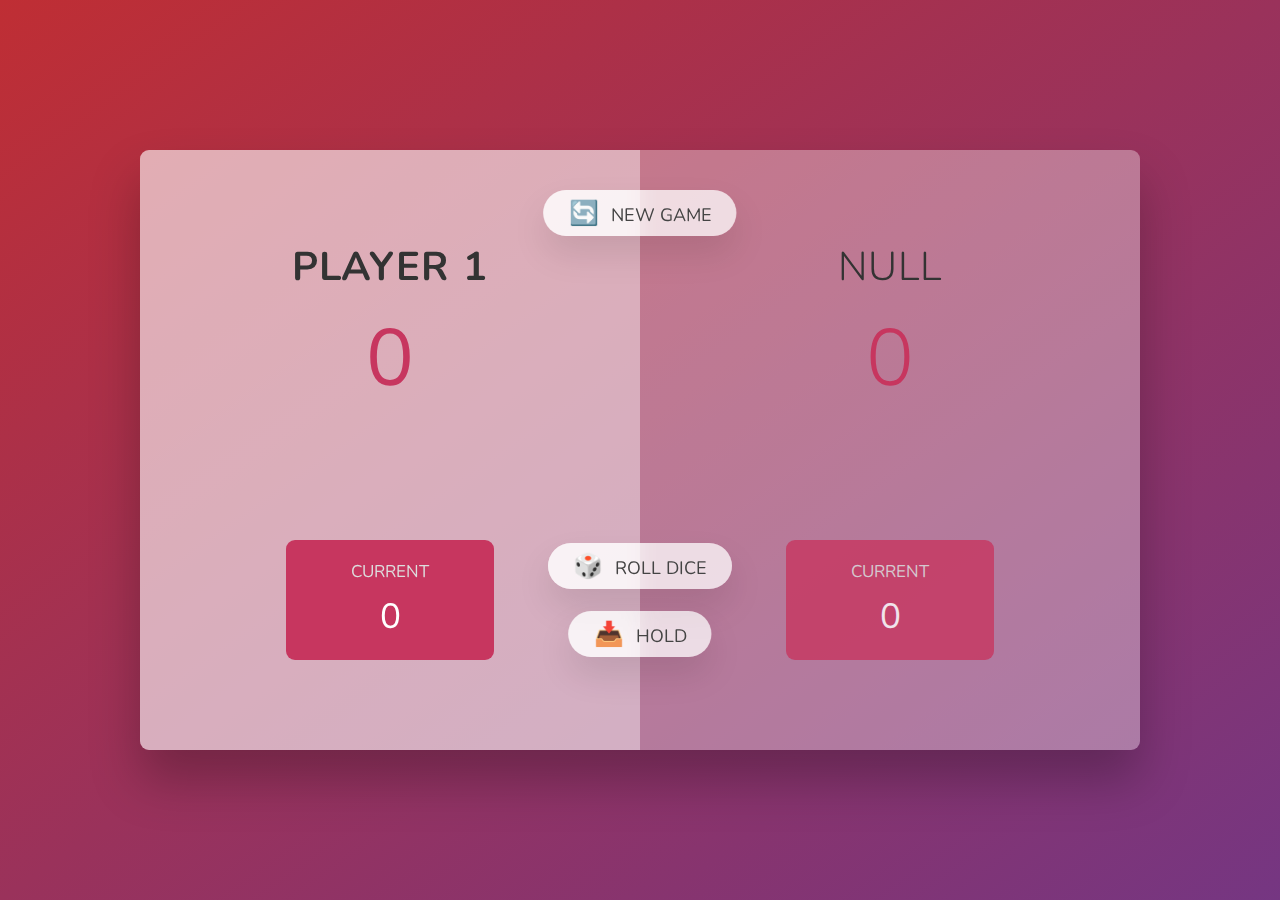
<file: projects/Javascript_projects/project_4/index.html>
<!DOCTYPE html>
<html lang="en">

<head>
    <meta charset="UTF-8" />
    <meta name="viewport" content="width=device-width, initial-scale=1.0" />
    <meta http-equiv="X-UA-Compatible" content="ie=edge" />
    <link rel="stylesheet" href="style.css" />
    <title>Pig Game</title>
</head>

<body>
    <main>
        <section class="player player--0 player--active">
            <h2 class="name name1" id="name--0">Player 1</h2>
            <p class="score" id="score--0">43</p>
            <div class="current">
                <p class="current-label">Current</p>
                <p class="current-score" id="current--0">0</p>
            </div>
        </section>
        <section class="player player--1">
            <h2 class="name name2" id="name--1">Player 2</h2>
            <p class="score" id="score--1">24</p>
            <div class="current">
                <p class="current-label">Current</p>
                <p class="current-score" id="current--1">0</p>
            </div>
        </section>

        <img src="dice-Img/dice-5.png" alt="Playing dice" class="dice" id="dice" />
        <button class="btn btn--new">🔄 New game</button>
        <button class="btn btn--roll">🎲 Roll dice</button>
        <button class="btn btn--hold">📥 Hold</button>
    </main>
    <script src="script.js"></script>
</body></html>
</file>
<file: style.css>
/* font Families */
@import url("https://fonts.googleapis.com/css2?family=Lato:ital,wght@0,100;0,300;0,400;0,700;0,900;1,100;1,300;1,400;1,700;1,900&display=swap");

/* Root styles */
:root {
  --primary-color: ;
  --secondary-color: #1d1d1d;
}

/* must styles */
*,
*::after,
*::before {
  margin: 0;
  padding: 0;
  box-sizing: border-box;
}

body {
  scroll-behavior: smooth;
  font-family: "Lato", sans-serif;
}

/******************** repeated elements ***************/

.nav-pills .nav-item .nav-link.active {
  background-color: #333;
  color: #eee;
}

.nav-pills .nav-item .nav-link {
  color: #333;
}

.w100 {
  width: 100% !important;
}

.goBackBtn {
  position: fixed;
  top: 5%;
  left: 2%;
  display: block;
  padding: 1rem;
  background-color: var(--secondary-color);
  text-decoration: none;
  color: white;
  cursor: pointer;
  border-radius: 20px;
}

.goBackBtn:hover {
  background-color: black;
  color: white;
}

section {
  width: 100%;
  max-height: auto;
  min-height: 100vh;
}

.d-flex {
  overflow: hidden;
}

/****************** section elements *****************/

/* Nav Section */

h1.navbar-brand {
  font-size: 1.5rem;
}

a.nav-link {
  color: var(--secondary-color) !important;
  font-size: 1.2rem;
  margin-right: 2rem;
  position: relative;
  cursor: pointer;
}

a.nav-link::before {
  content: "";
  display: block;
  position: absolute;
  bottom: -0.1rem;
  width: 100%;
  transform: translateY(0.1rem);
  opacity: 0;
  height: 2px;
  transition: all 0.3s ease;
  background-color: var(--secondary-color);
}

a.nav-link:hover::before {
  transform: none;
  opacity: 1 !important;
}

.hamburgerCont {
  display: none !important;
  visibility: hidden !important;
}

.hamburger {
  width: 30px;
  height: 22px;
  display: flex;
  flex-direction: column;
  justify-content: space-between;
  cursor: pointer;
}

.hamburger span {
  height: 4px;
  width: 100%;
  background-color: #333;
  border-radius: 2px;
  transition: all 0.3s ease;
}

.hamburger.active span:nth-child(1) {
  transform: rotate(45deg) translate(5px, 5px);
}

.hamburger.active span:nth-child(2) {
  opacity: 0;
}

.hamburger.active span:nth-child(3) {
  transform: rotate(-45deg) translate(6px, -6px);
}

/* main section */

.col1Item {
  display: flex;
  justify-content: flex-end;
}

.mainImg {
  width: clamp(300px, 100%, 350px);
  margin: 0 auto;
  margin-bottom: 0 !important;
}

.col2Item {
  display: flex;
  flex-direction: column;
  justify-content: center;
  align-items: center;
}

.iconCont {
  display: flex;
  width: 100%;
  margin-top: 1.2rem;
  justify-content: center;
}

.iconLink {
  width: 2rem;
  height: 2rem;
  border-radius: 50px;
  color: white;
  cursor: pointer;
  display: flex;
  justify-content: center;
  align-items: center;
}

.iconLink:hover i {
  color: white;
}

.iconLink:first-child {
  margin-right: 0.5rem;
}

/* about section */

#about .row.mt-5 .row {
  display: flex;
  justify-content: space-between;
  width: 100%;
  flex-direction: row;
}

.aboutCont {
  display: flex;
  flex-flow: row wrap;
  justify-content: space-between;
  align-items: center;
}

.aboutSmCont {
  width: 47%;
  display: flex;
  justify-content: center;
  align-items: center;
  flex-flow: column nowrap;
  border: 1px solid var(--secondary-color);
  border-radius: 20px;
  padding: 0.8rem;
}

.aboutSmCont:first-child {
  margin-right: 1rem;
}

/* experience section */

.exContCol {
  border-radius: 20px;
  padding: 1rem;
  border: 1px solid black;
}

.exSmCont {
  padding: 1rem;
  display: flex;
  flex-flow: row;
  justify-content: center;
  align-items: center;
}

.exSmCont i {
  font-size: 1.2rem;
  margin-right: 1rem;
}

.exSmCont div h2 {
  font-size: 1.2rem;
  margin-bottom: 0;
  font-weight: bold;
}

.exSmCont div p {
  margin-bottom: 0;
}

/* project section */

.card {
  border-radius: 20px;
  border: 1px solid black;
}

.card-img-top {
  border-radius: 20px;
  height: 180px;
}

.card-body .btn.btn-sm {
  border-radius: 20px;
  padding: 0.4rem 1.2rem;
}
.card-title {
  font-size: 1.4rem;
  font-weight: bold;
  margin-bottom: 0.8rem;
}

/* Contact section */

.contact {
  position: relative;
  display: flex;
  flex-direction: column;
  justify-content: center;
  align-items: center;
}

.contactBox {
  padding: 1rem;
  display: flex;
  align-items: center;
  justify-content: center;
  border: 1px solid black;
  border-radius: 20px;
  width: fit-content;
  margin: auto;
}

.contactBtn {
  font-size: 1.2rem;
  text-decoration: none;
  color: var(--secondary-color);
  cursor: pointer;
  color: var(--secondary-color);
}

.contactBtn:hover {
  color: black;
}

.contactBtn:first-child {
  margin-right: 1rem;
}

footer {
  position: absolute;
  bottom: 0;
}

.footerLink {
  display: block;
  margin: 0 1rem 0.5rem;
  text-decoration: none;
  color: var(--secondary-color);
  cursor: pointer;
  font-size: 1.2rem;
}

.footerLink:hover {
  color: black;
}

footer div p {
  margin: 0.5rem auto 1.5rem;
}

/************ responsive section ****************/

@media screen and (max-width: 768px) {
  .hamburgerCont {
    display: flex !important;
    /* width: 100% !important;
    overflow: hidden; */
    justify-content: center;
    visibility: visible !important;
  }

  #navItemCont {
    display: none;
    visibility: hidden;
  }

  #navItemCont.activeNav {
    display: flex;
    visibility: visible;
    position: absolute;
    top: 0;
    bottom: 0;
    right: 0;
    left: 0;
    justify-content: center;
    align-items: center;
    flex-direction: column !important;
  }

  #navItemCont.activeNav::before {
    content: "";
    display: block;
    position: absolute;
    top: 0;
    left: 0;
    right: 0;
    bottom: 0;
    background-color: grey;
  }

  #navItemCont.activeNav::before #navItemCont.activeNav {
    width: 100%;
    height: 100vh;
    justify-content: center;
    align-items: center;
  }

  #navItemCont.activeNav .nav-item {
    width: 100%;
    text-align: center;
    margin-bottom: 2rem;
  }

  #navItemCont.activeNav a.nav-link {
    font-size: 1.6rem;
    margin-right: 0;
  }

  #navItemCont.activeNav a.nav-link:hover::before {
    opacity: 0 !important;
    transform: none;
  }

  #navItemCont.activeNav a.nav-link::after {
    content: attr(data-text);
    position: absolute;
    top: 50%;
    left: 50%;
    transform: translate(-50%, -50%) scale(0.5);
    font-size: 5rem;
    color: rgba(0, 0, 0, 0.1);
    white-space: nowrap;
    pointer-events: none;
    opacity: 0;
    transition: opacity 0.3s ease, transform 0.3s ease;
  }

  #navItemCont.activeNav a.nav-link:hover::after {
    opacity: 1;
    transform: translate(-50%, -50%) scale(1);
  }

  /* main section */
  .aboutCont {
    flex-direction: column !important;
  }

  .aboutSmCont {
    width: 22rem !important;
    margin-bottom: 1rem;
  }

  .aboutSmCont:first-child {
    margin-right: 0;
  }

  .aboutText {
    text-align: center !important;
  }

  /* experience section */
}

/* phone view */

@media screen and (width <= 576px) {
  .col1Item {
    margin-bottom: 1.6rem;
  }

  .col-md-10.col-lg-4.p-0.text-center.mb-sm-3 {
    margin-bottom: 1.2rem;
  }

  /* experience section */

  .experience .container-lg {
    padding: 0 2rem;
  }

  .experience .container-lg .exContRow .exContCol:first-child {
    margin-bottom: 1rem;
  }

  /* project Section */

  /* #pills-tab .nav-item .nav-link {
    font-size: 0.8rem !important;
    padding: 0.5rem;
  } */
}
</file>
<file: projects/Javascript_projects/project_4/style.css>
@import url('https://fonts.googleapis.com/css2?family=Nunito&display=swap');

* {
    margin: 0;
    padding: 0;
    box-sizing: inherit;
}

html {
    font-size: 62.5%;
    box-sizing: border-box;
}

body {
    font-family: 'Nunito', sans-serif;
    font-weight: 400;
    height: 100vh;
    color: #333;
    background-image: linear-gradient(to top left, #753682 0%, #bf2e34 100%);
    display: flex;
    align-items: center;
    justify-content: center;
}

/* LAYOUT */
main {
    position: relative;
    width: 100rem;
    height: 60rem;
    background-color: rgba(255, 255, 255, 0.35);
    backdrop-filter=blur(200px);
    filter: blur();
    box-shadow: 0 3rem 5rem rgba(0, 0, 0, 0.25);
    border-radius: 9px;
    overflow: hidden;
    display: flex;
}


.player {
    flex: 50%;
    padding: 9rem;
    display: flex;
    flex-direction: column;
    align-items: center;
    transition: all 0.75s;
}


.name {
    position: relative;
    font-size: 4rem;
    text-transform: uppercase;
    letter-spacing: 1px;
    word-spacing: 2px;
    font-weight: 300;
    margin-bottom: 1rem;
}


.score {
    font-size: 8rem;
    font-weight: 300;
    color: #c7365f;
    margin-bottom: auto;
}


.player--active {
    background-color: rgba(255, 255, 255, 0.4);
}


.player--active .name {
    font-weight: 700;
}


.player--active .score {
    font-weight: 400;
}


.player--active .current {
    opacity: 1;
}




.current {
    background-color: #c7365f;
    opacity: 0.8;
    border-radius: 9px;
    color: #fff;
    width: 65%;
    padding: 2rem;
    text-align: center;
    transition: all 0.75s;
}


.current-label {
    text-transform: uppercase;
    margin-bottom: 1rem;
    font-size: 1.7rem;
    color: #ddd;
}


.current-score {
    font-size: 3.5rem;
}


.btn {
    position: absolute;
    left: 50%;
    transform: translateX(-50%);
    color: #444;
    background: none;
    border: none;
    font-family: inherit;
    font-size: 1.8rem;
    text-transform: uppercase;
    cursor: pointer;
    font-weight: 400;
    transition: all 0.2s;

    background-color: white;
    background-color: rgba(255, 255, 255, 0.6);
    backdrop-filter: blur(10px);

    padding: 0.7rem 2.5rem;
    border-radius: 50rem;
    box-shadow: 0 1.75rem 3.5rem rgba(0, 0, 0, 0.1);
}


.btn::first-letter {
    font-size: 2.4rem;
    display: inline-block;
    margin-right: 0.7rem;
}


.btn--new {
    top: 4rem;
}

.btn--roll {
    top: 39.3rem;
}

.btn--hold {
    top: 46.1rem;
}


.btn:active {
    transform: translate(-50%, 3px);
    box-shadow: 0 1rem 2rem rgba(0, 0, 0, 0.15);
}

.btn:focus {
    outline: none;
}



.dice {
    position: absolute;
    left: 50%;
    top: 16.5rem;
    transform: translateX(-50%);
    width: 10rem;
    box-shadow: 0 2rem 5rem rgba(0, 0, 0, 0.2);
}

.player--winner {
    background-color: #2f2f2f;
}

.player--winner .name {
    font-weight: 700;
    color: #c7365f;
}

.hidden {
    display: none;
}
</file>
